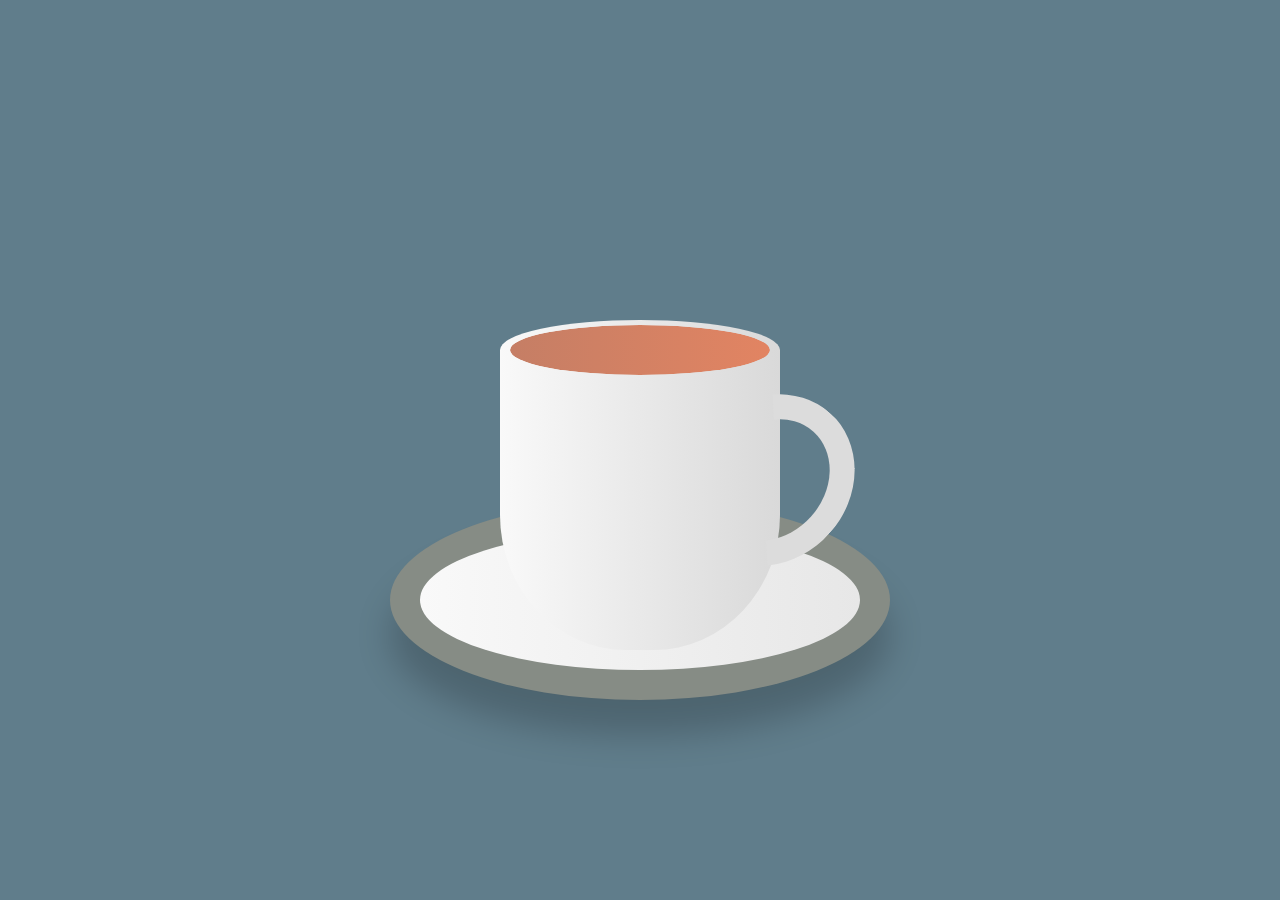
<file: index.html>
<!DOCTYPE html>
<html lang="en">

<head>
    <meta charset="UTF-8">
    <meta http-equiv="X-UA-Compatible" content="IE=edge">
    <meta name="viewport" content="width=device-width, initial-scale=1.0">
    <link rel="stylesheet" href="style.css">
    <title>Animated-Cup tea</title>
</head>

<body>
    <div class="container">
        <!-- <a  class="google" href="https://google.com" target="_blank">goto</a> -->
        <div class="plate"></div>
        <div class="cup">
            <div class="top">
                <div class="vapour">
                    <span style="--i:1;"></span>
                    <span style="--i:3;"></span>
                    <span style="--i:20;"></span>
                    <span style="--i:5;"></span>
                    <span style="--i:6;"></span>
                    <span style="--i:13;"></span>
                    <span style="--i:9;"></span>
                    <span style="--i:7;"></span>
                    <span style="--i:2;"></span>
                    <span style="--i:8;"></span>
                    <span style="--i:10;"></span>
                    <span style="--i:16;"></span>
                    <span style="--i:11;"></span>
                    <span style="--i:19;"></span>
                    <span style="--i:15;"></span>
                    <span style="--i:17;"></span>
                    <span style="--i:14;"></span>
                    <span style="--i:18;"></span>
                    <span style="--i:4;"></span>
                    <span style="--i:12;"></span>
                </div>
                <div class="circle">
                    <div class="tea"></div>
                </div>
            </div>
            <div class="handle"></div>
        </div>
    </div>
</body>

</html>
</file>
<file: style.css>
* {
    margin: 0;
    padding: 0;
    box-sizing: border-box;
}

body {
    display: flex;
    justify-content: center;
    align-items: center;
    min-height: 100vh;
    background: #607d8b;
}

.container {
    position: relative;
    top: 50px;
}

.cup {
    position: relative;
    width: 280px;
    height: 300px;
    background: linear-gradient(to right, #f9f9f9, #d9d9d9);
    border-bottom-left-radius: 45%;
    border-bottom-right-radius: 45%;
}

.top {
    position: absolute;
    top: -30px;
    left: 0;
    width: 100%;
    height: 60px;
    background: linear-gradient(to right, #f9f9f9, #d9d9d9);
    border-radius: 50%;
}

.circle {
    position: absolute;
    top: 5px;
    left: 10px;
    width: calc(100% - 20px);
    height: 50px;
    background: linear-gradient(to right, #f9f9f9, #d9d9d9);
    border-radius: 50%;
    box-sizing: border-box;
    overflow: hidden;
}

.tea {
    position: absolute;
    left: 0;
    top: 0;
    width: 100%;
    height: 100%;
    background: linear-gradient(to right, #c57e65, #e28462);
    border-radius: 50%;
}

.handle {
    position: absolute;
    right: -70px;
    top: 40px;
    width: 160px;
    height: 180px;
    border: 25px solid #dcdcdc;
    border-left: 25px solid transparent;
    border-bottom: 25px solid transparent;
    border-radius: 50%;
    transform: rotate(42deg);
}

.plate {
    position: absolute;
    bottom: -50px;
    left: 50%;
    transform: translate(-50%);
    width: 500px;
    height: 200px;
    background: linear-gradient(to right, #f9f9f9, #e7e7e7);
    border-radius: 50%;
    box-shadow: 0 35px 35px rgba(0, 0, 0, 0.2);
    /* background:#607d8b; */
    background: #868c85;

}

.plate::before {
    content: "";
    position: absolute;
    top: 10px;
    left: 10px;
    right: 10px;
    bottom: 10px;
    border-radius: 50%;
    background: linear-gradient(to right, #f9f9f9, #e7e7e7);
}


.plate::before {
    content: "";
    position: absolute;
    top: 30px;
    left: 30px;
    right: 30px;
    bottom: 30px;
    border-radius: 50%;
    background: radial-gradient(rgba(0, 0, 0, 0.2) 25% transparent, transparent);
    border-radius: 50%;
}

.vapour {
    position: relative;
    display: flex;
    z-index: 1;
    padding: 0 20px;

}

.vapour span {
    position: relative;
    bottom: 50px;
    display: block;
    margin: 0 2px 50px;
    min-width: 8px;
    height: 120px;
    background: #fff;
    border-radius: 50%;
    animation: animate 5s linear infinite;
    opacity: 0;
    filter: blur(8px);
    animation-delay: calc(var(--i) * -0.5s);
}

@keyframes animate {
    0% {
        transform: translateY(0) scaleX(1);
        opacity: 0;
    }

    15% {
        opacity: 1;
    }

    50% {
        transform: translateY(-150px) scaleX(5);
    }

    95% {
        opacity: 0;
    }

    100% {
        transform: translateY(-300px) scaleX(10);
    }
}




/* .google{
    height: 155vh;
    width: 165px;
    border: 5px solid black;
    font-size: 150px;
    position: absolute;
    top: 15px;
    right: 15px;
    display: hidden;
} */
</file>
